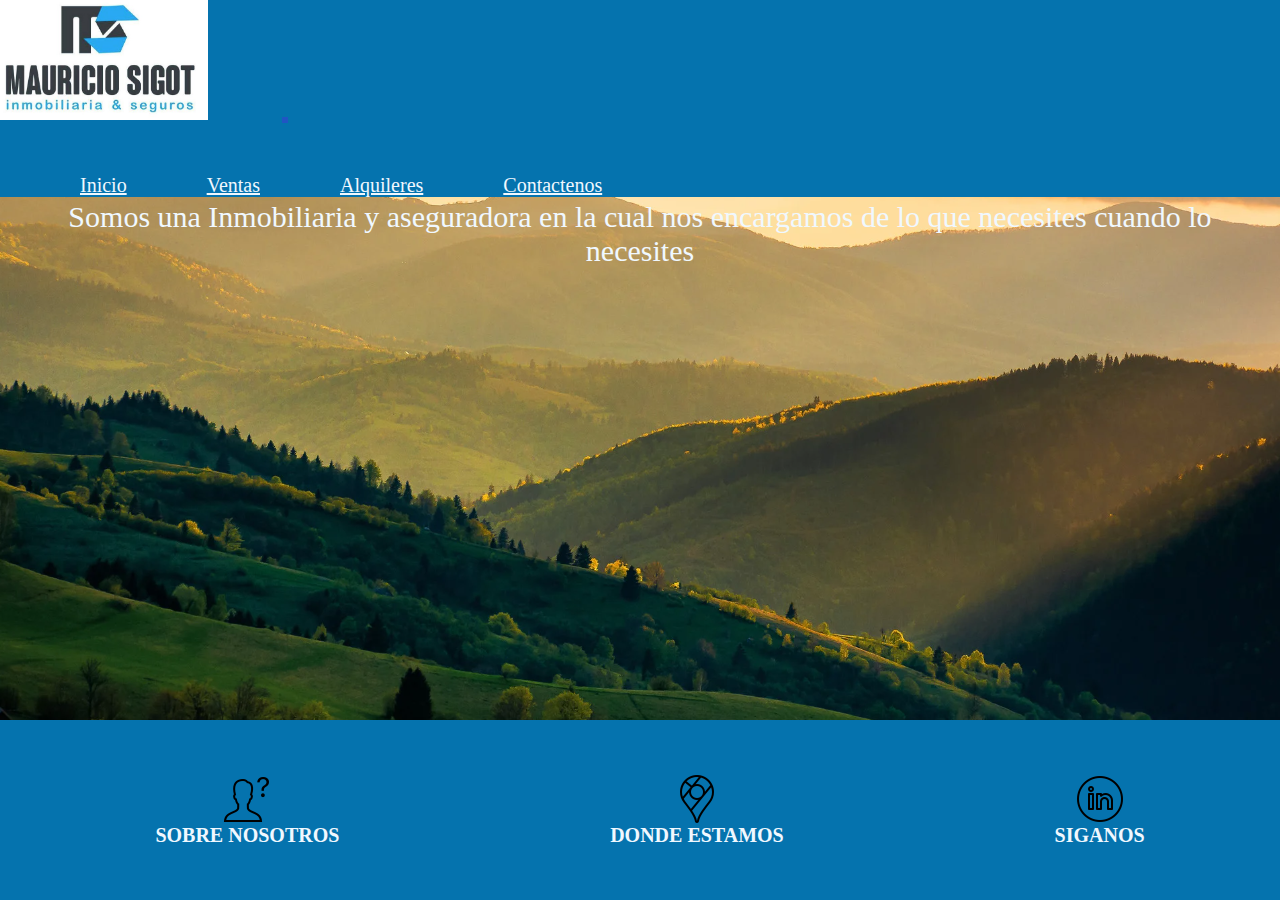
<file: index.html>
<!DOCTYPE html>
<html lang="en">

<head>
    <meta charset="UTF-8">
    <meta http-equiv="X-UA-Compatible" content="IE=edge">
    <meta name="viewport" content="width=device-width, initial-scale=1.0">
    <link href="https://cdn.jsdelivr.net/npm/bootstrap@5.3.0/dist/css/bootstrap.min.css" rel="stylesheet" integrity="sha384-9ndCyUaIbzAi2FUVXJi0CjmCapSmO7SnpJef0486qhLnuZ2cdeRhO02iuK6FUUVM" crossorigin="anonymous">
    <script src="https://cdn.jsdelivr.net/npm/bootstrap@5.3.0/dist/js/bootstrap.bundle.min.js" integrity="sha384-geWF76RCwLtnZ8qwWowPQNguL3RmwHVBC9FhGdlKrxdiJJigb/j/68SIy3Te4Bkz" crossorigin="anonymous"></script>
    <link rel="stylesheet" href="./css/style.css">
    <title>Mauricio Sigot | Inmobiliaria</title>
    <meta name="description" content="Somos una inmobiliaria de Villa Elisa, Entre Rios. Acercate y conocenos.">
    <meta name="keywords" content=" alquiler, casas, venta, terrenos, Villa Elisa, terrenos">
</head>
<body>
    <header>
        <nav class="navbar navbar-expand-lg">
            <div class="container-fluid">
              <a class="navbar-brand" href="#"><img class="logo" src="./img/logo.jpg" alt="logo"></a>
              <button class="navbar-toggler" type="button" data-bs-toggle="collapse" data-bs-target="#navbarSupportedContent" aria-controls="navbarSupportedContent" aria-expanded="false" aria-label="Toggle navigation">
                <span class="navbar-toggler-icon"></span>
              </button>
              <div class="collapse navbar-collapse" id="navbarSupportedContent">
                <ul class="navbar-nav me-auto mb-2 mb-lg-0 ">
                  <li class="nav-item">
                    <a class="nav-link" aria-current="page" href="./index.html">Inicio</a>
                  </li>
                  <li class="nav-item">
                    <a class="nav-link" href="./pages/venta.html">Ventas</a>
                  </li>
                  <li class="nav-item">
                    <a class="nav-link " aria-current="page" href="./pages/alquileres.html">Alquileres</a>
                  </li>
                  <li class="nav-item">
                    <a class="nav-link " aria-current="page" href="./pages/contactenos.html">Contactenos</a>
                  </li>
                </ul>
              </div>
            </div>
          </nav>
        
    </header>
    <main>
        <div class="cajamedio">
            <p>Somos una Inmobiliaria y aseguradora en la cual nos encargamos de lo que necesites cuando lo necesites
            </p>
        </div>
    </main>
    <footer>
        <div class="indfin">
            <div class="nos">
                <img src="./img/logonosotros.png" alt="logo nosotros">
                <h2 class="indnosotrospages">SOBRE NOSOTROS</h2>
            </div>
            <div class="don">
                <img src="./img/logoubi.png" alt="logo ubicacion">
                <H2 class="inddondepages"><a href="https://www.google.com/maps/place/MAURICIO+SIGOT+INMOBILIARIA/@-32.1644605,-58.4024471,17z/data=!4m14!1m7!3m6!1s0x95b1d7983023e2f9:0xa1f906df8566f314!2sMAURICIO+SIGOT+INMOBILIARIA!8m2!3d-32.1644651!4d-58.3998722!16s%2Fg%2F11j8my3n4g!3m5!1s0x95b1d7983023e2f9:0xa1f906df8566f314!8m2!3d-32.1644651!4d-58.3998722!16s%2Fg%2F11j8my3n4g?entry=ttu"target="_blank">DONDE ESTAMOS</a></H2>
            </div>
            <div class="sig">
                <img src="./img/logoin.png" alt="logo seguinos">
                <H2 class="indsiganospages"> <a href="./pages/siganos.html">SIGANOS</a></H2>
            </div>
        </div>
    </footer>
</body>
</html>
</file>
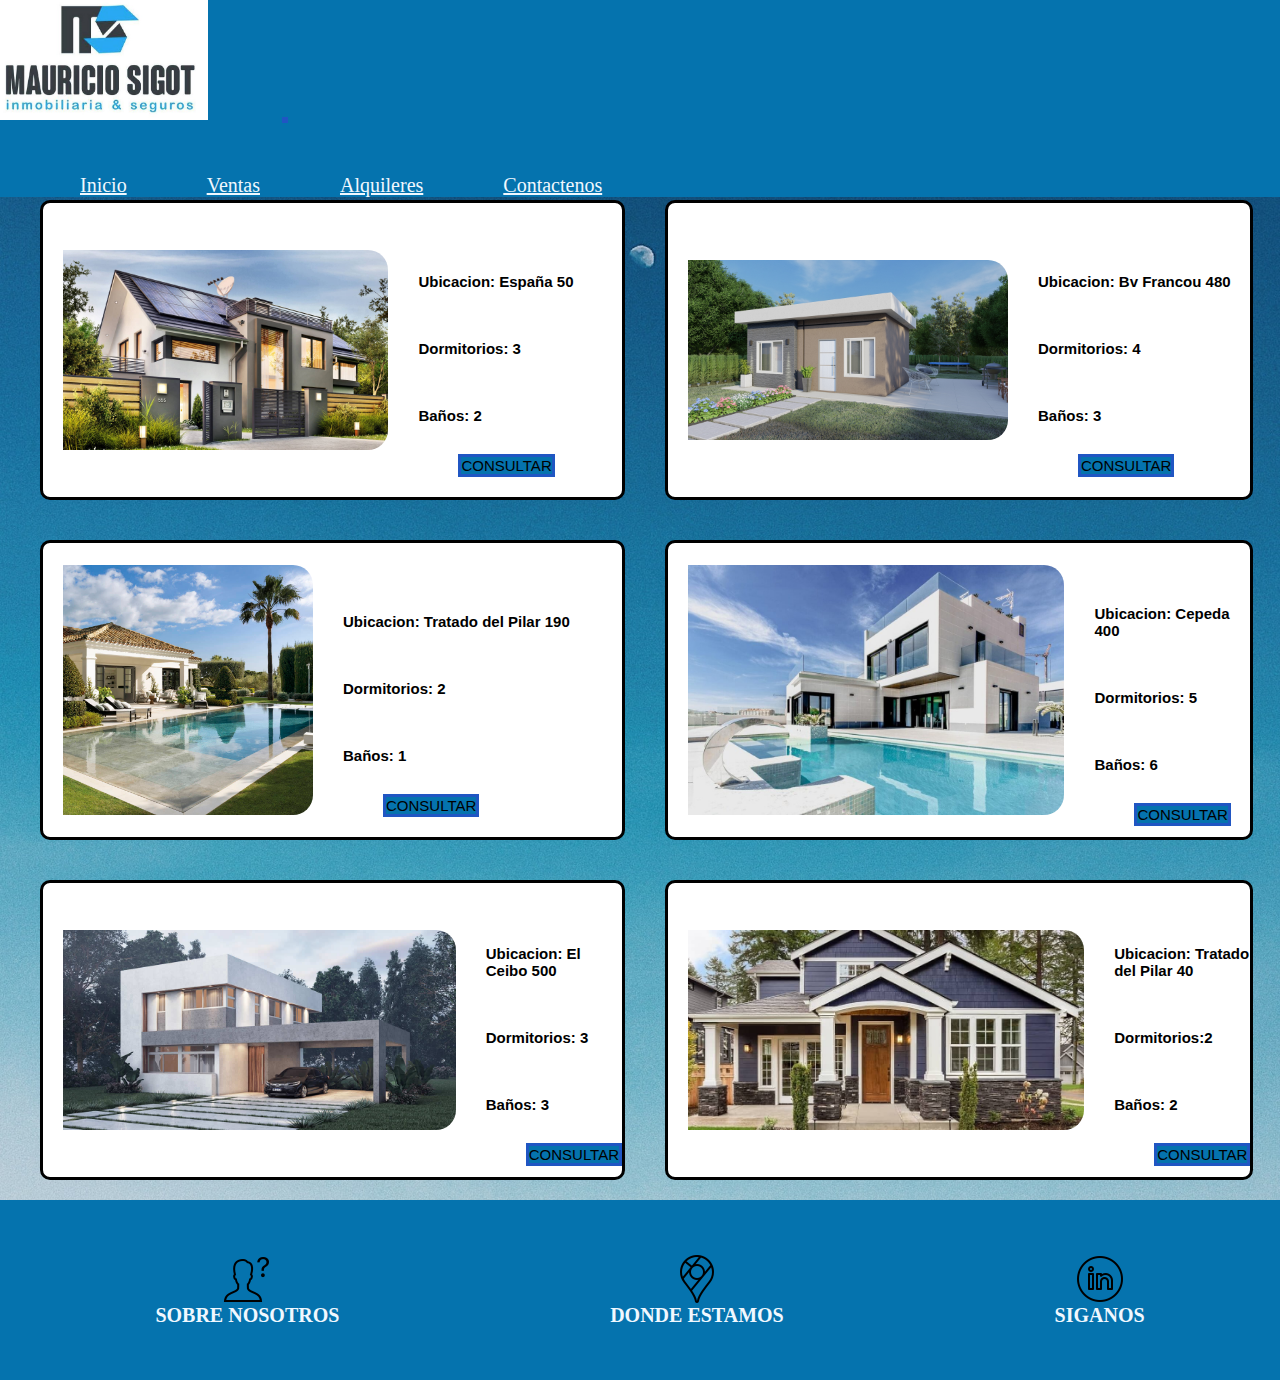
<file: pages/alquileres.html>
<!DOCTYPE html>
<html lang="es">
<head>
    <meta charset="UTF-8">
    <meta http-equiv="X-UA-Compatible" content="IE=edge">
    <meta name="viewport" content="width=device-width, initial-scale=1.0">
    <link rel="shortcut icon" href="../img/favicon2.jpg">
    <link href="https://cdn.jsdelivr.net/npm/bootstrap@5.3.0/dist/css/bootstrap.min.css" rel="stylesheet" integrity="sha384-9ndCyUaIbzAi2FUVXJi0CjmCapSmO7SnpJef0486qhLnuZ2cdeRhO02iuK6FUUVM" crossorigin="anonymous">
    <script src="https://cdn.jsdelivr.net/npm/bootstrap@5.3.0/dist/js/bootstrap.bundle.min.js" integrity="sha384-geWF76RCwLtnZ8qwWowPQNguL3RmwHVBC9FhGdlKrxdiJJigb/j/68SIy3Te4Bkz" crossorigin="anonymous"></script>
    <link rel="stylesheet" href="../css/style.css">
    <title>Alquileres</title>
    <meta name="description" content="Escoge la propiedad que mas se amolde a vos.">
    <meta name="keywords" content=" alquiler, casas, venta, terrenos, Villa Elisa, terrenos">
</head>
<body>
    <header>
        <nav class="navbar navbar-expand-lg">
            <div class="container-fluid">
              <a class="navbar-brand" href="#"><img class="logo" src="../img/logo.jpg" alt="logo"></a>
              <button class="navbar-toggler" type="button" data-bs-toggle="collapse" data-bs-target="#navbarSupportedContent" aria-controls="navbarSupportedContent" aria-expanded="false" aria-label="Toggle navigation">
                <span class="navbar-toggler-icon"></span>
              </button>
              <div class="collapse navbar-collapse" id="navbarSupportedContent">
                <ul class="navbar-nav me-auto mb-2 mb-lg-0">
                  <li class="nav-item">
                    <a class="nav-link" aria-current="page" href="../index.html">Inicio</a>
                  </li>
                  <li class="nav-item">
                    <a class="nav-link" href="venta.html">Ventas</a>
                  </li>
                  <li class="nav-item">
                    <a class="nav-link" aria-current="page" href="../pages/alquileres.html">Alquileres</a>
                  </li>
                  <li class="nav-item">
                    <a class="nav-link" aria-current="page" href="../pages/contactenos.html">Contactenos</a>
                  </li>
                </ul>
              </div>
            </div>
          </nav>
        
    </header>
    <main class="alquileres">
        <div class="casas">
            <div>
                <img class="alq1" src="../img/alq1.jpg" alt="casa en alquiler">
            </div>
            <div >
                <h2 class="info">Ubicacion: España 50</h2>
                <h2 class="info">Dormitorios: 3</h2>
                <h2 class="info">Baños: 2</h2>
                <button><a class="estilob" href="https://wa.me/3447642471"target="_blank">CONSULTAR</button></a>
            </div> 
        </div>
        <div class="casas">
            <div>
                <img class="alq2" src="../img/alq2.jpg" alt=" casa en alquiler">
            </div>
            <div>
                <h2 class="info">Ubicacion: Bv Francou 480</h2>
                <h2 class="info">Dormitorios: 4</h2>
                <h2 class="info">Baños: 3</h2>
                <button ><a class="estilob" href="https://wa.me/3447642471"target="_blank">CONSULTAR</button></a>
            </div>
        </div>
        <div class="casas">
            <div>
                <img class="alq3" src="../img/alq3.jpg" alt="casa en alquiler">
            </div>
            <div>
                <h2 class="info">Ubicacion: Tratado del Pilar 190</h2>
                <h2 class="info">Dormitorios: 2</h2>
                <h2 class="info">Baños: 1</h2>
                <button><a class="estilob" href="https://wa.me/3447642471"target="_blank">CONSULTAR</button></a>
            </div>
        </div>
        <div class="casas">
            <div>
                <img class="alq4" src="../img/alq4.jpg" alt="casa en alquiler">
            </div>
            <div>
                <h2 class="info">Ubicacion: Cepeda 400</h2>
                <h2 class="info">Dormitorios: 5</h2>
                <h2 class="info">Baños: 6</h2>
            <button><a class="estilob" href="https://wa.me/3447642471"target="_blank">CONSULTAR</button></a>
            </div>
        </div>
        <div class="casas">
            <div>
                <img class="alq5" src="../img/alq5.jpg" alt="casa en alquiler">
            </div>
            <div>
                <h2 class="info">Ubicacion: El Ceibo 500</h2>
                <h2 class="info">Dormitorios: 3</h2>
                <h2 class="info">Baños: 3</h2>
                <button><a class="estilob" href="https://wa.me/3447642471"target="_blank">CONSULTAR</button></a>
            </div>
        </div>
        <div class="casas">
            <div>
                <img class="alq6" src="../img/alq6.jpg" alt="casa en alquiler">
            </div>
            <div>
                <h2 class="info">Ubicacion: Tratado del Pilar 40</h2>
                <h2 class="info">Dormitorios:2</h2>
                <h2 class="info">Baños: 2</h2>
                <button><a class="estilob" href="https://wa.me/3447642471"target="_blank">CONSULTAR</button></a>
            </div>
        </div>
     </main>
    

    <footer>
        <div class="indfin">
            <div class="nos">
                <img src="../img/logonosotros.png" alt="logo nosotros">
                <h2 class="indnosotrospages">SOBRE NOSOTROS</h2>
            </div>
            <div class="don">
                <img src="../img/logoubi.png" alt="logo ubicacion">
                <H2 class="inddondepages"><a href="https://www.google.com/maps/place/MAURICIO+SIGOT+INMOBILIARIA/@-32.1644605,-58.4024471,17z/data=!4m14!1m7!3m6!1s0x95b1d7983023e2f9:0xa1f906df8566f314!2sMAURICIO+SIGOT+INMOBILIARIA!8m2!3d-32.1644651!4d-58.3998722!16s%2Fg%2F11j8my3n4g!3m5!1s0x95b1d7983023e2f9:0xa1f906df8566f314!8m2!3d-32.1644651!4d-58.3998722!16s%2Fg%2F11j8my3n4g?entry=ttu"target="_blank">DONDE ESTAMOS</a></H2>
            </div>
            <div class="sig">
                <img src="../img/logoin.png" alt="logo seguinos">
                <H2 class="indsiganospages"> <a href="./siganos.html">SIGANOS</a></H2>
            </div>
        </div>
    </footer>
</body>
</html>
</file>
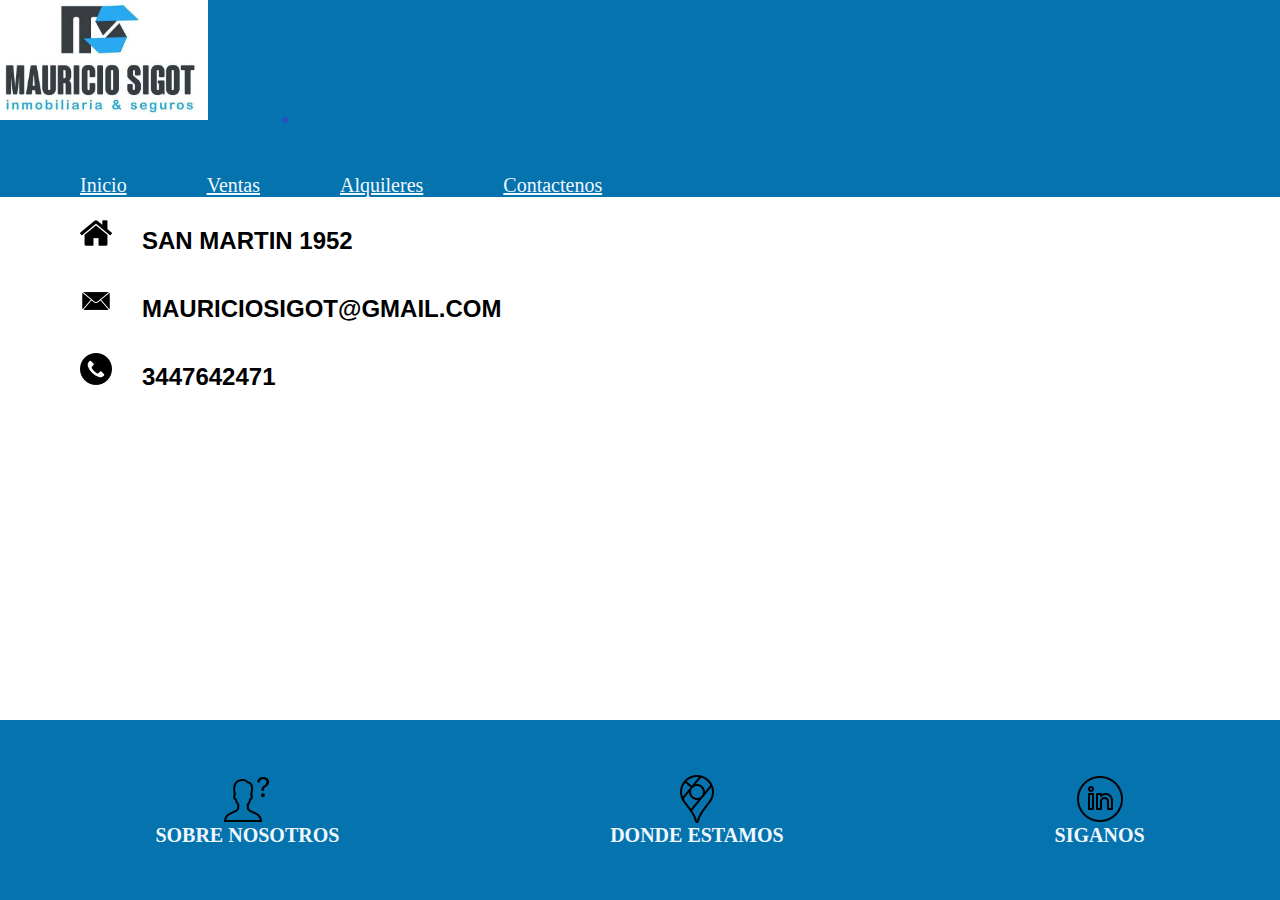
<file: pages/contactenos.html>
<!DOCTYPE html>
<html lang="es">
<head>
    <meta charset="UTF-8">
    <meta http-equiv="X-UA-Compatible" content="IE=edge">
    <meta name="viewport" content="width=device-width, initial-scale=1.0">
    <link rel="shortcut icon" href="../img/favicon2.jpg">
    <link href="https://cdn.jsdelivr.net/npm/bootstrap@5.3.0/dist/css/bootstrap.min.css" rel="stylesheet" integrity="sha384-9ndCyUaIbzAi2FUVXJi0CjmCapSmO7SnpJef0486qhLnuZ2cdeRhO02iuK6FUUVM" crossorigin="anonymous">
    <script src="https://cdn.jsdelivr.net/npm/bootstrap@5.3.0/dist/js/bootstrap.bundle.min.js" integrity="sha384-geWF76RCwLtnZ8qwWowPQNguL3RmwHVBC9FhGdlKrxdiJJigb/j/68SIy3Te4Bkz" crossorigin="anonymous"></script>
    <link rel="stylesheet" href="../css/style.css">
    <title>Contactenos</title>
    <meta name="description" content="Encontranos en nuestro local o comunicate con nosotros.">
</head>
<body>
    <header>
        <nav class="navbar navbar-expand-lg">
            <div class="container-fluid">
              <a class="navbar-brand" href="#"><img class="logo" src="../img/logo.jpg" alt="logo"></a>
              <button class="navbar-toggler" type="button" data-bs-toggle="collapse" data-bs-target="#navbarSupportedContent" aria-controls="navbarSupportedContent" aria-expanded="false" aria-label="Toggle navigation">
                <span class="navbar-toggler-icon"></span>
              </button>
              <div class="collapse navbar-collapse" id="navbarSupportedContent">
                <ul class="navbar-nav me-auto mb-2 mb-lg-0">
                  <li class="nav-item">
                    <a class="nav-link " aria-current="page" href="../index.html">Inicio</a>
                  </li>
                  <li class="nav-item">
                    <a class="nav-link" href="venta.html">Ventas</a>
                  </li>
                  <li class="nav-item">
                    <a class="nav-link" aria-current="page" href="../pages/alquileres.html">Alquileres</a>
                  </li>
                  <li class="nav-item">
                    <a class="nav-link" aria-current="page" href="../pages/contactenos.html">Contactenos</a>
                  </li>
                </ul>
              </div>
            </div>
          </nav>
        
    </header>
    <main>
        <div class="conta">
            <div class="ultimo">
                <div>
                   <h2 class="suc">NUESTRA SUCURSAL</h2>
                <div class="izq">
                   <div class="casa">
                       <a href="https://www.google.com/maps/place/MAURICIO+SIGOT+INMOBILIARIA/@-32.1644605,-58.4024471,17z/data=!4m14!1m7!3m6!1s0x95b1d7983023e2f9:0xa1f906df8566f314!2sMAURICIO+SIGOT+INMOBILIARIA!8m2!3d-32.1644651!4d-58.3998722!16s%2Fg%2F11j8my3n4g!3m5!1s0x95b1d7983023e2f9:0xa1f906df8566f314!8m2!3d-32.1644651!4d-58.3998722!16s%2Fg%2F11j8my3n4g?entry=ttu"target="_blank"><img src="../img/casa.png" alt="casa"></a>
                       <h2>SAN MARTIN 1952</a></h2>
                   </div>
                   <div class="correo">
                       <a href="https://mail.google.com/mail/u/0/#inbox"target="_blank"><img src="../img/correo.png" alt="correo"></a>
                       <h2>MAURICIOSIGOT@GMAIL.COM</a></h2>
                   </div>
                   <div class="wapp">
                       <a href="https://wa.me/3447642471"target="_blank"><img src="../img/telefono.png" alt="telefono"></a>
                       <h2>3447642471</h2>
                   </div>
                </div>
               </div>
               <div>
                   <iframe class="mapa" src="https://www.google.com/maps/embed?pb=!1m18!1m12!1m3!1d3377.4751133294103!2d-58.40244712485907!3d-32.16446053281204!2m3!1f0!2f0!3f0!3m2!1i1024!2i768!4f13.1!3m3!1m2!1s0x95b1d7983023e2f9%3A0xa1f906df8566f314!2sMAURICIO%20SIGOT%20INMOBILIARIA!5e0!3m2!1ses-419!2sar!4v1685932550859!5m2!1ses-419!2sar" width="600" height="450" style="border:0;" allowfullscreen="" loading="lazy" referrerpolicy="no-referrer-when-downgrade"></iframe>
               </div>
           </div>
        </div>
    
    </main>

    <footer>
        <div class="indfin">
            <div class="nos">
                <img src="../img/logonosotros.png" alt="logo nosotros">
                <h2 class="indnosotrospages">SOBRE NOSOTROS</h2>
            </div>
            <div class="don">
                <img src="../img/logoubi.png" alt="logo ubicacion">
                <H2 class="inddondepages"><a href="https://www.google.com/maps/place/MAURICIO+SIGOT+INMOBILIARIA/@-32.1644605,-58.4024471,17z/data=!4m14!1m7!3m6!1s0x95b1d7983023e2f9:0xa1f906df8566f314!2sMAURICIO+SIGOT+INMOBILIARIA!8m2!3d-32.1644651!4d-58.3998722!16s%2Fg%2F11j8my3n4g!3m5!1s0x95b1d7983023e2f9:0xa1f906df8566f314!8m2!3d-32.1644651!4d-58.3998722!16s%2Fg%2F11j8my3n4g?entry=ttu"target="_blank">DONDE ESTAMOS</a></H2>
            </div>
            <div class="sig">
                <img src="../img/logoin.png" alt="logo seguinos">
                <H2 class="indsiganospages"> <a href="../pages/siganos.html">SIGANOS</a></H2>
            </div>
        </div>
    </footer>
</body>
</html>
</file>
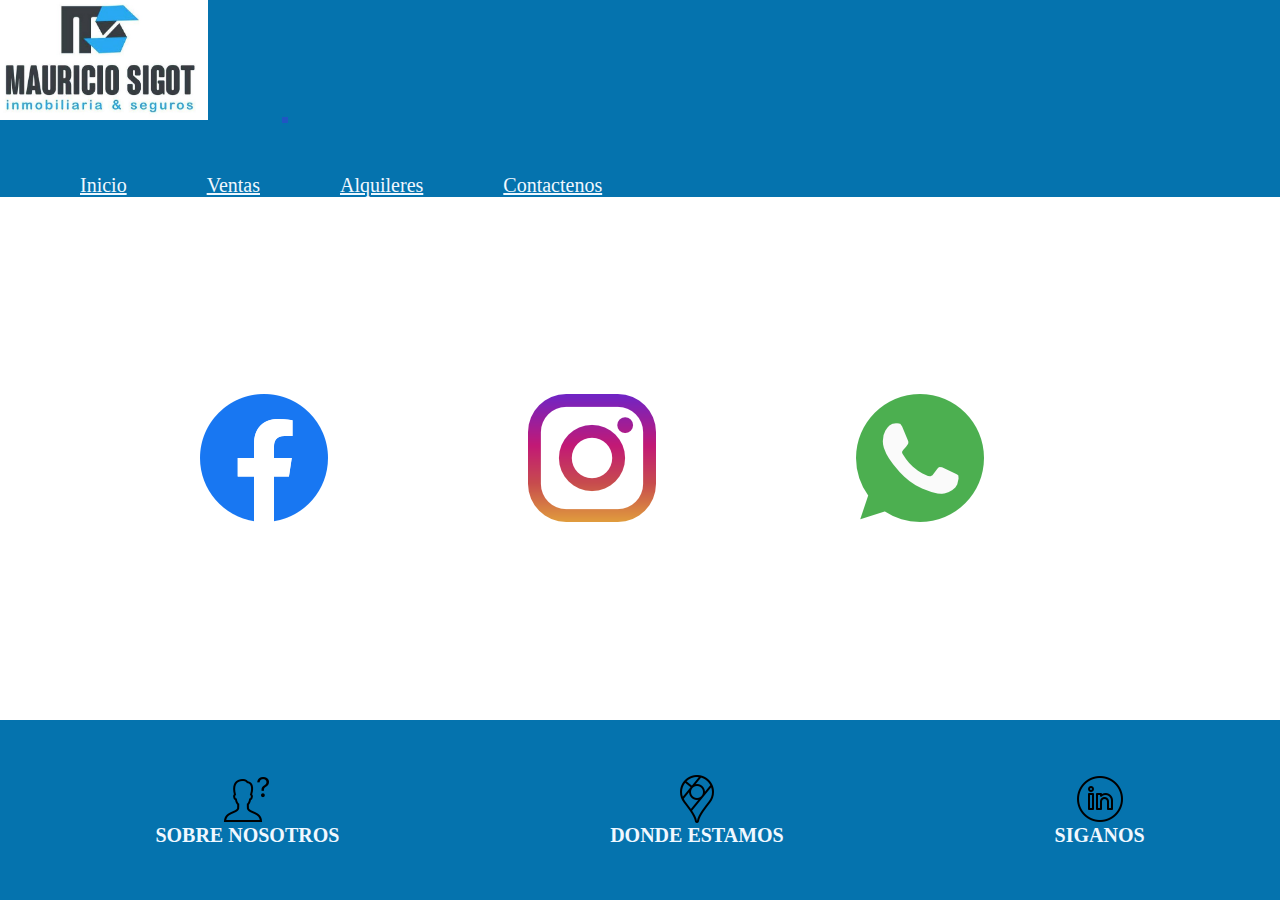
<file: pages/siganos.html>
<!DOCTYPE html>
<html lang="es">
<head>
    <meta charset="UTF-8">
    <meta http-equiv="X-UA-Compatible" content="IE=edge">
    <meta name="viewport" content="width=device-width, initial-scale=1.0">
    <link rel="shortcut icon" href="../img/favicon2.jpg">
    <link href="https://cdn.jsdelivr.net/npm/bootstrap@5.3.0/dist/css/bootstrap.min.css" rel="stylesheet" integrity="sha384-9ndCyUaIbzAi2FUVXJi0CjmCapSmO7SnpJef0486qhLnuZ2cdeRhO02iuK6FUUVM" crossorigin="anonymous">
    <script src="https://cdn.jsdelivr.net/npm/bootstrap@5.3.0/dist/js/bootstrap.bundle.min.js" integrity="sha384-geWF76RCwLtnZ8qwWowPQNguL3RmwHVBC9FhGdlKrxdiJJigb/j/68SIy3Te4Bkz" crossorigin="anonymous"></script>
    <link rel="stylesheet" href="../css/style.css">
    <title>siganos</title>
    <meta name="description" content="Encontranos en todas nuestras redes.">
    <meta name="keywords" content=" alquiler, casas, venta, terrenos, Villa Elisa, terrenos">
</head>
<body>
    <header>
        <nav class="navbar navbar-expand-lg">
            <div class="container-fluid">
              <a class="navbar-brand" href="#"><img class="logo" src="../img/logo.jpg" alt="logo"></a>
              <button class="navbar-toggler" type="button" data-bs-toggle="collapse" data-bs-target="#navbarSupportedContent" aria-controls="navbarSupportedContent" aria-expanded="false" aria-label="Toggle navigation">
                <span class="navbar-toggler-icon"></span>
              </button>
              <div class="collapse navbar-collapse" id="navbarSupportedContent">
                <ul class="navbar-nav me-auto mb-2 mb-lg-0">
                  <li class="nav-item">
                    <a class="nav-link " aria-current="page" href="../index.html">Inicio</a>
                  </li>
                  <li class="nav-item">
                    <a class="nav-link" href="venta.html">Ventas</a>
                  </li>
                  <li class="nav-item">
                    <a class="nav-link " aria-current="page" href="../pages/alquileres.html">Alquileres</a>
                  </li>
                  <li class="nav-item">
                    <a class="nav-link " aria-current="page" href="../pages/contactenos.html">Contactenos</a>
                  </li>
                </ul>
              </div>
            </div>
          </nav>
        
    </header>
    <main>
                <div class="redes">
                    <div class="facebook">
                        <a href="https://www.facebook.com/mauriciomartin.sigot/photos"target="_blank"><img src="../img/facebook.png" alt="facebook"></a>
                    </div>
                    <div class="instagram">
                        <a href="https://www.instagram.com/mauriciosigot/"target="_blank"><img src="../img/instagram.png" alt="instagram"></a>
                    </div>
                    <div class="wpp">
                        <a href="https://wa.me/3447642471" target="_blank"><img src="../img/whatsapp.png" alt="whatsapp"></a>
                    </div>
                 </div>
   

    </main>
    <footer>
        <div class="indfin">
            <div class="nos">
                <img src="../img/logonosotros.png" alt="logo nosotros">
                <h2 class="indnosotrospages">SOBRE NOSOTROS</h2>
            </div>
            <div class="don">
                <img src="../img/logoubi.png" alt="logo ubicacion">
                <H2 class="inddondepages"><a href="https://www.google.com/maps/place/MAURICIO+SIGOT+INMOBILIARIA/@-32.1644605,-58.4024471,17z/data=!4m14!1m7!3m6!1s0x95b1d7983023e2f9:0xa1f906df8566f314!2sMAURICIO+SIGOT+INMOBILIARIA!8m2!3d-32.1644651!4d-58.3998722!16s%2Fg%2F11j8my3n4g!3m5!1s0x95b1d7983023e2f9:0xa1f906df8566f314!8m2!3d-32.1644651!4d-58.3998722!16s%2Fg%2F11j8my3n4g?entry=ttu"target="_blank">DONDE ESTAMOS</a></H2>
            </div>
            <div class="sig">
                <img src="../img/logoin.png" alt="logo seguinos">
                <H2 class="indsiganospages"> <a href="./pages/siganos.html">SIGANOS</a></H2>
            </div>
        </div>
    </footer>
</body>
</html>
</file>
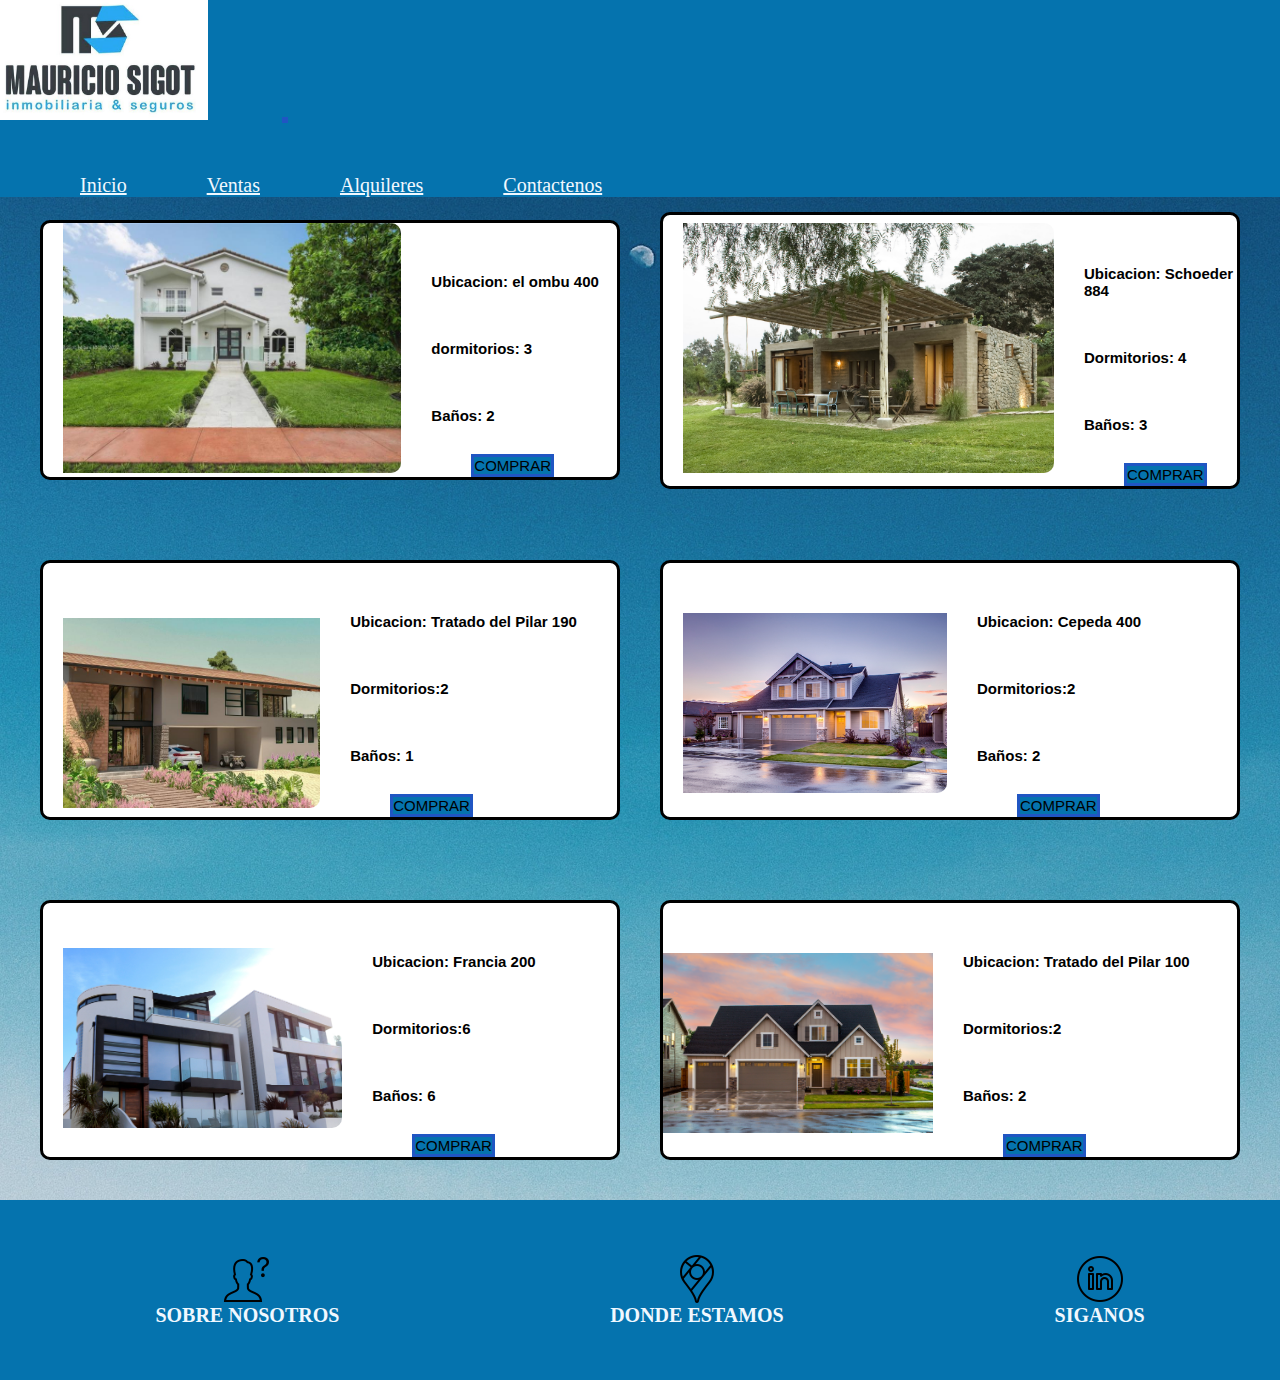
<file: pages/venta.html>
<!DOCTYPE html>
<html lang="es">
<head>
    <meta charset="UTF-8">
    <meta http-equiv="X-UA-Compatible" content="IE=edge">
    <meta name="viewport" content="width=device-width, initial-scale=1.0">
    <link rel="shortcut icon" href="../img/favicon2.jpg">
    <link href="https://cdn.jsdelivr.net/npm/bootstrap@5.3.0/dist/css/bootstrap.min.css" rel="stylesheet" integrity="sha384-9ndCyUaIbzAi2FUVXJi0CjmCapSmO7SnpJef0486qhLnuZ2cdeRhO02iuK6FUUVM" crossorigin="anonymous">
    <script src="https://cdn.jsdelivr.net/npm/bootstrap@5.3.0/dist/js/bootstrap.bundle.min.js" integrity="sha384-geWF76RCwLtnZ8qwWowPQNguL3RmwHVBC9FhGdlKrxdiJJigb/j/68SIy3Te4Bkz" crossorigin="anonymous"></script>
    <link rel="stylesheet" href="../css/style.css">
    <title>Venta</title>
    <meta name="description" content="Elegi la propiedad de tus sueños con nosotros.">
    <meta name="keywords" content=" alquiler, casas, venta, terrenos, Villa Elisa, terrenos">
</head>
<body>
    <header>
        <nav class=" navbar navbar-expand-lg">
            <div class="container-fluid">
              <a class="navbar-brand" href="#"><img class="logo" src="../img/logo.jpg" alt="logo"></a>
              <button class="navbar-toggler" type="button" data-bs-toggle="collapse" data-bs-target="#navbarSupportedContent" aria-controls="navbarSupportedContent" aria-expanded="false" aria-label="Toggle navigation">
                <span class="navbar-toggler-icon"></span>
              </button>
              <div class="collapse navbar-collapse" id="navbarSupportedContent">
                <ul class="navbar-nav me-auto mb-2 mb-lg-0">
                  <li class="nav-item">
                    <a class="nav-link" aria-current="page" href="../index.html">Inicio</a>
                  </li>
                  <li class="nav-item">
                    <a class="nav-link" href="venta.html">Ventas</a>
                  </li>
                  <li class="nav-item">
                    <a class="nav-link " aria-current="page" href="../pages/alquileres.html">Alquileres</a>
                  </li>
                  <li class="nav-item">
                    <a class="nav-link " aria-current="page" href="../pages/contactenos.html">Contactenos</a>
                  </li>
                </ul>
              </div>
            </div>
          </nav>
        
    </header>
    <main class="venta">
        <div class="casas">
            <div>
                <img class="casa1" src="../img/venta1.jpg" alt="casa en venta">
            </div>
            <div >
                <h2 class="info">Ubicacion: el ombu 400</h2>
                <h2 class="info">dormitorios: 3</h2>
                <h2 class="info">Baños: 2</h2>
                <button><a class="estilob" href="https://wa.me/3447642471"target="_blank">COMPRAR</button></a>
            </div> 
        </div>
        <div class="casas">
            <div>
                <img class="casa2" src="../img/venta2.jpg" alt="casa en venta">
            </div>
            <div>
                <h2 class="info">Ubicacion: Schoeder 884</h2>
                <h2 class="info">Dormitorios: 4</h2>
                <h2 class="info">Baños: 3</h2>
                <button ><a class="estilob" href="https://wa.me/3447642471"target="_blank">COMPRAR</button></a>
            </div>
         </div>
         <div class="casas">
            <div>
                <img class="casa3" src="../img/venta3.jpg" alt="casa en venta">
            </div>
            <div>
                <h2 class="info">Ubicacion: Tratado del Pilar 190</h2>
                <h2 class="info">Dormitorios:2</h2>
                <h2 class="info">Baños: 1</h2>
                <button><a class="estilob" href="https://wa.me/3447642471"target="_blank">COMPRAR</button></a>
            </div>
        </div>
        <div class="casas">
            <div>
                <img class="casa4" src="../img/venta4.jpg" alt="casa en venta">
            </div>
            <div>
                <h2 class="info">Ubicacion: Cepeda 400</h2>
                <h2 class="info">Dormitorios:2</h2>
                <h2 class="info">Baños: 2</h2>
            <button><a class="estilob" href="https://wa.me/3447642471"target="_blank">COMPRAR</button></a>
            </div>
        </div>
        <div class="casas">
            <div>
                <img class="casa5" src="../img/venta5.jpg" alt="casa en venta">
            </div>
            <div>
                <h2 class="info">Ubicacion: Francia 200</h2>
                <h2 class="info">Dormitorios:6</h2>
                <h2 class="info">Baños: 6</h2>
                <button><a class="estilob" href="https://wa.me/3447642471"target="_blank">COMPRAR</button></a>
            </div>
        </div>
        <div class="casas">
            <div>
                <img class="casa6" src="../img/venta6.jpg" alt="casa en venta">
            </div>
            <div>
                <h2 class="info">Ubicacion: Tratado del Pilar 100</h2>
                <h2 class="info">Dormitorios:2</h2>
                <h2 class="info">Baños: 2</h2>
                <button><a class="estilob" href="https://wa.me/3447642471"target="_blank">COMPRAR</button></a>
            </div>
        </div>

        
</main>
    

<footer>
    <div class="indfin">
        <div class="nos">
            <img src="../img/logonosotros.png" alt="logo nosotros">
            <h2 class="indnosotrospages">SOBRE NOSOTROS</h2>
        </div>
        <div class="don">
            <img src="../img/logoubi.png" alt="logo ubicacion">
            <H2 class="inddondepages"><a href="https://www.google.com/maps/place/MAURICIO+SIGOT+INMOBILIARIA/@-32.1644605,-58.4024471,17z/data=!4m14!1m7!3m6!1s0x95b1d7983023e2f9:0xa1f906df8566f314!2sMAURICIO+SIGOT+INMOBILIARIA!8m2!3d-32.1644651!4d-58.3998722!16s%2Fg%2F11j8my3n4g!3m5!1s0x95b1d7983023e2f9:0xa1f906df8566f314!8m2!3d-32.1644651!4d-58.3998722!16s%2Fg%2F11j8my3n4g?entry=ttu"target="_blank">DONDE ESTAMOS</a></H2>
        </div>
        <div class="sig">
            <img src="../img/logoin.png" alt="logo seguinos">
            <H2 class="indsiganospages"> <a href="./pages/siganos.html">SIGANOS</a></H2>
        </div>
    </div>
</footer>
</body>
</html>
</file>
<file: css/style.css>
* {
  margin: 0;
  padding: 0;
}

/*primero declaro las variables para poder usarlas*/
@font-face {
  font-family: "opensans";
  src: url(../fonts/static/);
}
@font-face {
  font-family: "gatwick";
  src: url(../fonts/__MACOSX/);
}
.logo {
  background-image: url(../img/logo.jpg);
  height: 120px;
}

/*menu hamburguesa*/
.navbar navbar-expand-lg bg-body-tertiary {
  background-color: rgb(5, 115, 174);
}

.nav-link {
  color: aliceblue;
}

/*sin menu hamburguesa*/
header {
  background-color: rgb(5, 115, 174);
  display: flex;
  justify-content: left;
  position: fixed;
  width: 100%;
}
header nav {
  display: flex;
}
header nav ul {
  display: flex;
  font-family: "opensans";
  list-style-type: none;
}
header nav ul li {
  margin-left: 80px;
  font-size: 20px;
  margin-top: 50px;
  list-style-type: none;
}

.menupaginas {
  text-decoration: none;
  color: aliceblue;
}

.inddondepages {
  font-size: 20px;
  font-family: "opensans";
}

.indnosotrospages {
  font-size: "opensans";
  color: aliceblue;
  font-size: 20px;
}

.indsiganospages {
  font-size: 20px;
  font-family: "opensans";
}

div p {
  text-align: center;
  color: aliceblue;
  padding-top: 200px;
  padding-left: 30px;
  padding-right: 30px;
  font-family: "gatwick";
  font-size: 30px;
}

.cajapages {
  display: flex;
  width: 100%;
  position: fixed;
  background-color: rgb(5, 115, 174);
  height: 12, 5vh;
}

.int {
  text-align: center;
  font-family: gatwick;
  font-size: 50px;
  color: black;
}

.fin {
  display: grid;
  display: flex;
  background-color: rgb(5, 115, 174);
  height: 120px;
  width: 100%;
}

.nosotrospages {
  font-size: 20px;
  font-family: "opensans";
  color: aliceblue;
  margin-left: 35px;
  margin-top: 50px;
}

.dondepages {
  font-size: 20px;
  font-family: "opensans";
  color: aliceblue;
  margin-left: 350px;
  margin-top: 50px;
}

.siganospages {
  font-size: 20px;
  font-family: "opensans";
  color: aliceblue;
  margin-top: 50px;
  margin-left: 500px;
}

.logonosotros {
  margin-left: 80px;
}

.logoubi {
  margin-left: 70px;
}

div h2 a {
  color: aliceblue;
  text-decoration: none;
}

.margenes, .wpp, .instagram, .facebook {
  margin-left: 200px;
  margin-top: 200px;
}

.redes {
  display: flex;
  height: 80vh;
  align-items: center;
}

.casa {
  font-family: "Franklin Gothic Medium", "Arial Narrow", Arial, sans-serif;
  display: flex;
  padding-left: 80px;
  padding-top: 180px;
  size: 20px;
}

.correo {
  font-family: "Franklin Gothic Medium", "Arial Narrow", Arial, sans-serif;
  display: flex;
  padding-left: 80px;
  padding-top: 30px;
}

.wapp {
  font-family: "Franklin Gothic Medium", "Arial Narrow", Arial, sans-serif;
  display: flex;
  padding-left: 80px;
  padding-top: 30px;
}

main h2 {
  padding-top: 10px;
  padding-left: 30px;
}

.fondototal {
  background-image: url(../img/fondopages.jpg);
  background-position: center center;
  background-repeat: no-repeat;
  background-size: cover;
}

.con {
  color: black;
}

.ultimo {
  display: flex;
}

.mapa {
  padding-top: 200px;
  padding-left: 300px;
  height: 300px;
  width: 300px;
}

.f {
  display: flex;
  background-color: rgb(5, 115, 174);
  height: 120px;
  width: 100%;
  margin-top: 210px;
}

nav li a {
  transition: all 0.5s ease;
}
nav li a:hover {
  background-color: rgb(5, 115, 174);
  border-radius: 15px;
}

.casas {
  display: grid;
  display: flex;
  align-items: center;
  background-color: rgb(255, 255, 255);
  border: 3px solid;
  border-radius: 10px;
}

.info {
  font-family: "Lucida Sans", "Lucida Sans Regular", "Lucida Grande", "Lucida Sans Unicode", Geneva, Verdana, sans-serif;
  font-size: 15px;
  padding-top: 50px;
}

button {
  font-family: "Lucida Sans", "Lucida Sans Regular", "Lucida Grande", "Lucida Sans Unicode", Geneva, Verdana, sans-serif;
  font-size: 15px;
  margin-top: 30px;
  margin-left: 70px;
  background: rgb(5, 115, 174);
  border: 3px solid rgb(32, 86, 195);
}

.estilob {
  color: black;
  text-decoration: none;
}

footer {
  height: 20%;
  width: 100%;
}

.conta {
  width: 100%;
  height: 80vh;
}

.indfin {
  display: flex;
  justify-content: space-around;
  align-items: center;
  height: 20vh;
  background-color: rgb(5, 115, 174);
  padding-left: 20px;
}

.logo {
  height: 120px;
}

.alq1 {
  height: 200px;
  padding-left: 20px;
  border-radius: 20px;
  display: flex;
  justify-content: center;
  align-items: center;
}

.alq2 {
  height: 180px;
  padding-left: 20px;
  border-radius: 20px;
  display: flex;
  justify-content: center;
  align-items: center;
}

.alq3 {
  height: 250px;
  padding-left: 20px;
  border-radius: 20px;
  display: flex;
  justify-content: center;
  align-items: center;
}

.alq4 {
  height: 250px;
  padding-left: 20px;
  border-radius: 20px;
  display: flex;
  justify-content: center;
  align-items: center;
}

.alq5 {
  height: 200px;
  padding-left: 20px;
  border-radius: 20px;
  display: flex;
  justify-content: center;
  align-items: center;
}

.alq6 {
  height: 200px;
  padding-left: 20px;
  border-radius: 20px;
  display: flex;
  justify-content: center;
  align-items: center;
}

.alquileres {
  background-image: url(../img/fondopages.jpg);
  background-position: center center;
  background-repeat: no-repeat;
  background-size: cover;
  display: grid;
  grid-template-columns: 1fr 1fr;
  grid-template-rows: repeat(3, 300px);
  padding-left: 40px;
  padding-right: 40px;
  gap: 40px;
  padding-top: 200px;
  padding-bottom: 20px;
}

.principal {
  color: aliceblue;
  text-decoration: none;
}

.cajamedio {
  height: 80vh;
  width: 100%;
  background-image: url(../img/imagenmedio.png);
  background-position: center center;
  background-repeat: no-repeat;
  background-size: cover;
}

.nos {
  display: flex;
  flex-direction: column;
  align-items: center;
}

.don {
  display: flex;
  flex-direction: column;
  align-items: center;
}

.sig {
  display: flex;
  flex-direction: column;
  align-items: center;
}

.casa1 {
  padding-left: 20px;
  border-radius: 10px;
  height: 250px;
}

.casa2 {
  height: 250px;
  padding-left: 20px;
  border-radius: 10px;
}

.casa3 {
  height: 190px;
  padding-top: 50px;
  padding-left: 20px;
  border-radius: 10px;
}

.casa4 {
  height: 180px;
  padding-top: 30px;
  padding-left: 20px;
  border-radius: 10px;
}

.casa5 {
  height: 180px;
  padding-top: 20px;
  padding-left: 20px;
  border-radius: 10px;
}

.casa6 {
  height: 180px;
  padding-top: 30px;
}

.venta {
  background-image: url(../img/fondopages.jpg);
  background-position: center center;
  background-repeat: no-repeat;
  background-size: cover;
  display: grid;
  grid-template-columns: 1fr 1fr;
  grid-template-rows: repeat(3, 300px);
  align-items: center;
  padding-left: 40px;
  padding-right: 40px;
  gap: 40px;
  padding-top: 200px;
  padding-bottom: 20px;
}

@media (min-width: 320px) and (max-width: 480px) {
  .cajapages {
    display: flex;
    width: 100%;
    height: 15vh;
    background-color: rgb(5, 115, 174);
    height: 12, 5vh;
    align-items: left;
    position: fixed;
  }
  header {
    position: fixed;
  }
  .col-2 {
    display: none;
  }
  .venta {
    background-image: none;
    background-position: center center;
    background-repeat: no-repeat;
    background-size: cover;
    display: grid;
    grid-template-columns: 1fr;
    grid-template-rows: repeat(6, 450px);
    align-items: center;
    padding-left: 40px;
    padding-right: 40px;
    gap: 2px;
    padding-top: 180px;
  }
  .casas {
    display: grid;
    display: flex;
    flex-direction: column;
    align-items: center;
    justify-content: center;
    background-color: rgb(255, 255, 255);
    border: 3px solid;
    border-radius: 10px;
    width: 100%;
  }
  .alquileres {
    background-image: none;
    background-color: aliceblue;
    background-position: center center;
    background-repeat: no-repeat;
    background-size: cover;
    display: grid;
    grid-template-columns: 1fr;
    grid-template-rows: repeat(6, 600px);
    padding-left: 40px;
    padding-right: 40px;
    gap: 10px;
    padding-top: 300px;
    padding-bottom: 20px;
    display: flex;
    justify-content: center;
    flex-direction: column;
  }
  .info {
    font-family: "Lucida Sans", "Lucida Sans Regular", "Lucida Grande", "Lucida Sans Unicode", Geneva, Verdana, sans-serif;
    font-size: 15px;
    padding-top: 5px;
  }
  .alq1 {
    height: 30vh;
    width: 100%;
    padding-left: 0px;
    border-radius: 20px;
    display: flex;
    justify-content: center;
    align-items: center;
  }
  .alq2 {
    height: 30vh;
    width: 100%;
    padding-left: 0px;
    border-radius: 20px;
    display: flex;
    justify-content: center;
    align-items: center;
  }
  .alq3 {
    height: 30vh;
    width: 100%;
    padding-left: 0px;
    border-radius: 20px;
    display: flex;
    justify-content: center;
    align-items: center;
  }
  .alq4 {
    height: 30vh;
    width: 100%;
    padding-left: 0px;
    border-radius: 20px;
    display: flex;
    justify-content: center;
    align-items: center;
  }
  .alq5 {
    height: 30vh;
    width: 100%;
    padding-left: 0px;
    border-radius: 20px;
    display: flex;
    justify-content: center;
    align-items: center;
  }
  .alq6 {
    height: 30vh;
    width: 100%;
    padding-left: 0px;
    border-radius: 20px;
    display: flex;
    justify-content: center;
    align-items: center;
  }
  .casa1 {
    padding-left: 0px;
    border-radius: 10px;
    width: 100%;
    height: 30vh;
  }
  .casa2 {
    height: 30vh;
    padding-left: 0px;
    border-radius: 10px;
    width: 100%;
  }
  .casa3 {
    height: 30vh;
    padding-left: 0px;
    border-radius: 10px;
    width: 100%;
  }
  .casa4 {
    height: 30vh;
    padding-left: 0px;
    border-radius: 10px;
    width: 100%;
  }
  .casa5 {
    height: 30vh;
    padding-left: 0px;
    border-radius: 10px;
    width: 100%;
  }
  .casa6 {
    height: 30vh;
    padding-left: 0px;
    border-radius: 10px;
    width: 100%;
  }
  .indfin {
    flex-direction: column;
    align-items: center;
    height: 40vh;
  }
  .ultimo {
    flex-direction: column;
    align-items: center;
  }
  .casa {
    padding-left: 10px;
  }
  .correo {
    padding-left: 10px;
  }
  .wapp {
    padding-left: 10px;
  }
  .mapa {
    display: none;
  }
  .redes {
    flex-direction: column;
    height: 150vh;
    align-items: start;
  }
}
/*mediano*/
@media (min-width: 480px) and (max-width: 768px) {
  .cajapages {
    display: flex;
    width: 100%;
    height: 15vh;
    background-color: rgb(5, 115, 174);
    height: 12, 5vh;
    align-items: left;
    position: fixed;
  }
  header {
    position: fixed;
  }
  .col-2 {
    display: none;
  }
  .venta {
    background-image: none;
    background-position: center center;
    background-repeat: no-repeat;
    background-size: cover;
    display: grid;
    grid-template-columns: 1fr;
    grid-template-rows: repeat(6, 450px);
    align-items: center;
    padding-left: 40px;
    padding-right: 40px;
    gap: 2px;
    padding-top: 180px;
  }
  .casas {
    display: grid;
    display: flex;
    flex-direction: column;
    align-items: center;
    justify-content: center;
    background-color: rgb(255, 255, 255);
    border: 3px solid;
    border-radius: 10px;
    width: 100%;
  }
  .alquileres {
    background-image: none;
    background-color: aliceblue;
    background-position: center center;
    background-repeat: no-repeat;
    background-size: cover;
    display: grid;
    grid-template-columns: 1fr;
    grid-template-rows: repeat(6, 600px);
    padding-left: 40px;
    padding-right: 40px;
    gap: 10px;
    padding-top: 300px;
    padding-bottom: 20px;
    display: flex;
    justify-content: center;
    flex-direction: column;
  }
  .info {
    font-family: "Lucida Sans", "Lucida Sans Regular", "Lucida Grande", "Lucida Sans Unicode", Geneva, Verdana, sans-serif;
    font-size: 15px;
    padding-top: 5px;
  }
  .alq1 {
    height: 30vh;
    width: 100%;
    padding-left: 0px;
    border-radius: 20px;
    display: flex;
    justify-content: center;
    align-items: center;
  }
  .alq2 {
    height: 30vh;
    width: 100%;
    padding-left: 0px;
    border-radius: 20px;
    display: flex;
    justify-content: center;
    align-items: center;
  }
  .alq3 {
    height: 30vh;
    width: 100%;
    padding-left: 0px;
    border-radius: 20px;
    display: flex;
    justify-content: center;
    align-items: center;
  }
  .alq4 {
    height: 30vh;
    width: 100%;
    padding-left: 0px;
    border-radius: 20px;
    display: flex;
    justify-content: center;
    align-items: center;
  }
  .alq5 {
    height: 30vh;
    width: 100%;
    padding-left: 0px;
    border-radius: 20px;
    display: flex;
    justify-content: center;
    align-items: center;
  }
  .alq6 {
    height: 30vh;
    width: 100%;
    padding-left: 0px;
    border-radius: 20px;
    display: flex;
    justify-content: center;
    align-items: center;
  }
  .casa1 {
    padding-left: 0px;
    border-radius: 10px;
    width: 100%;
    height: 30vh;
  }
  .casa2 {
    height: 30vh;
    padding-left: 0px;
    border-radius: 10px;
    width: 100%;
  }
  .casa3 {
    height: 30vh;
    padding-left: 0px;
    border-radius: 10px;
    width: 100%;
  }
  .casa4 {
    height: 30vh;
    padding-left: 0px;
    border-radius: 10px;
    width: 100%;
  }
  .casa5 {
    height: 30vh;
    padding-left: 0px;
    border-radius: 10px;
    width: 100%;
  }
  .casa6 {
    height: 30vh;
    padding-left: 0px;
    border-radius: 10px;
    width: 100%;
  }
  .indfin {
    flex-direction: column;
    align-items: center;
    height: 40vh;
  }
  .ultimo {
    flex-direction: column;
    align-items: center;
  }
  .casa {
    padding-left: 10px;
  }
  .correo {
    padding-left: 10px;
  }
  .wapp {
    padding-left: 10px;
  }
  .mapa {
    display: none;
  }
  .redes {
    flex-direction: column;
    height: 150vh;
    align-items: start;
  }
}

/*# sourceMappingURL=style.css.map */
</file>
